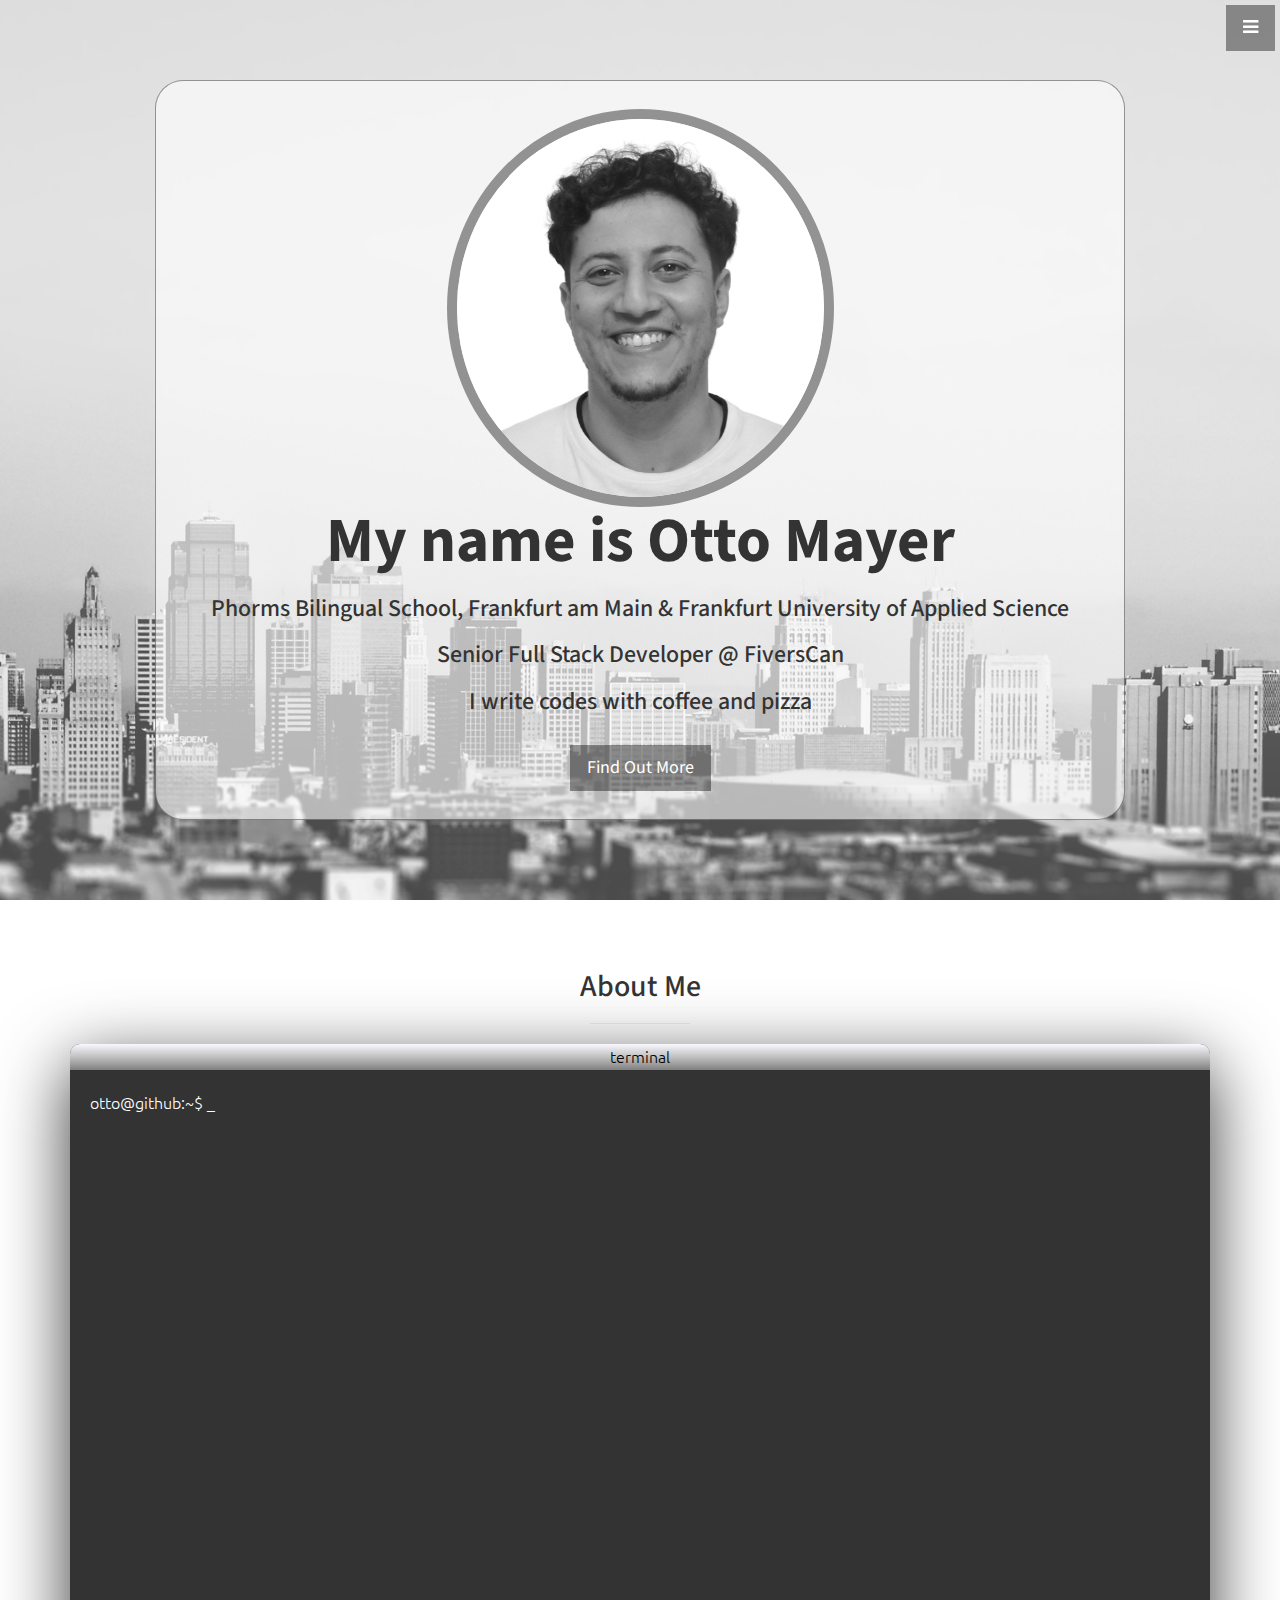
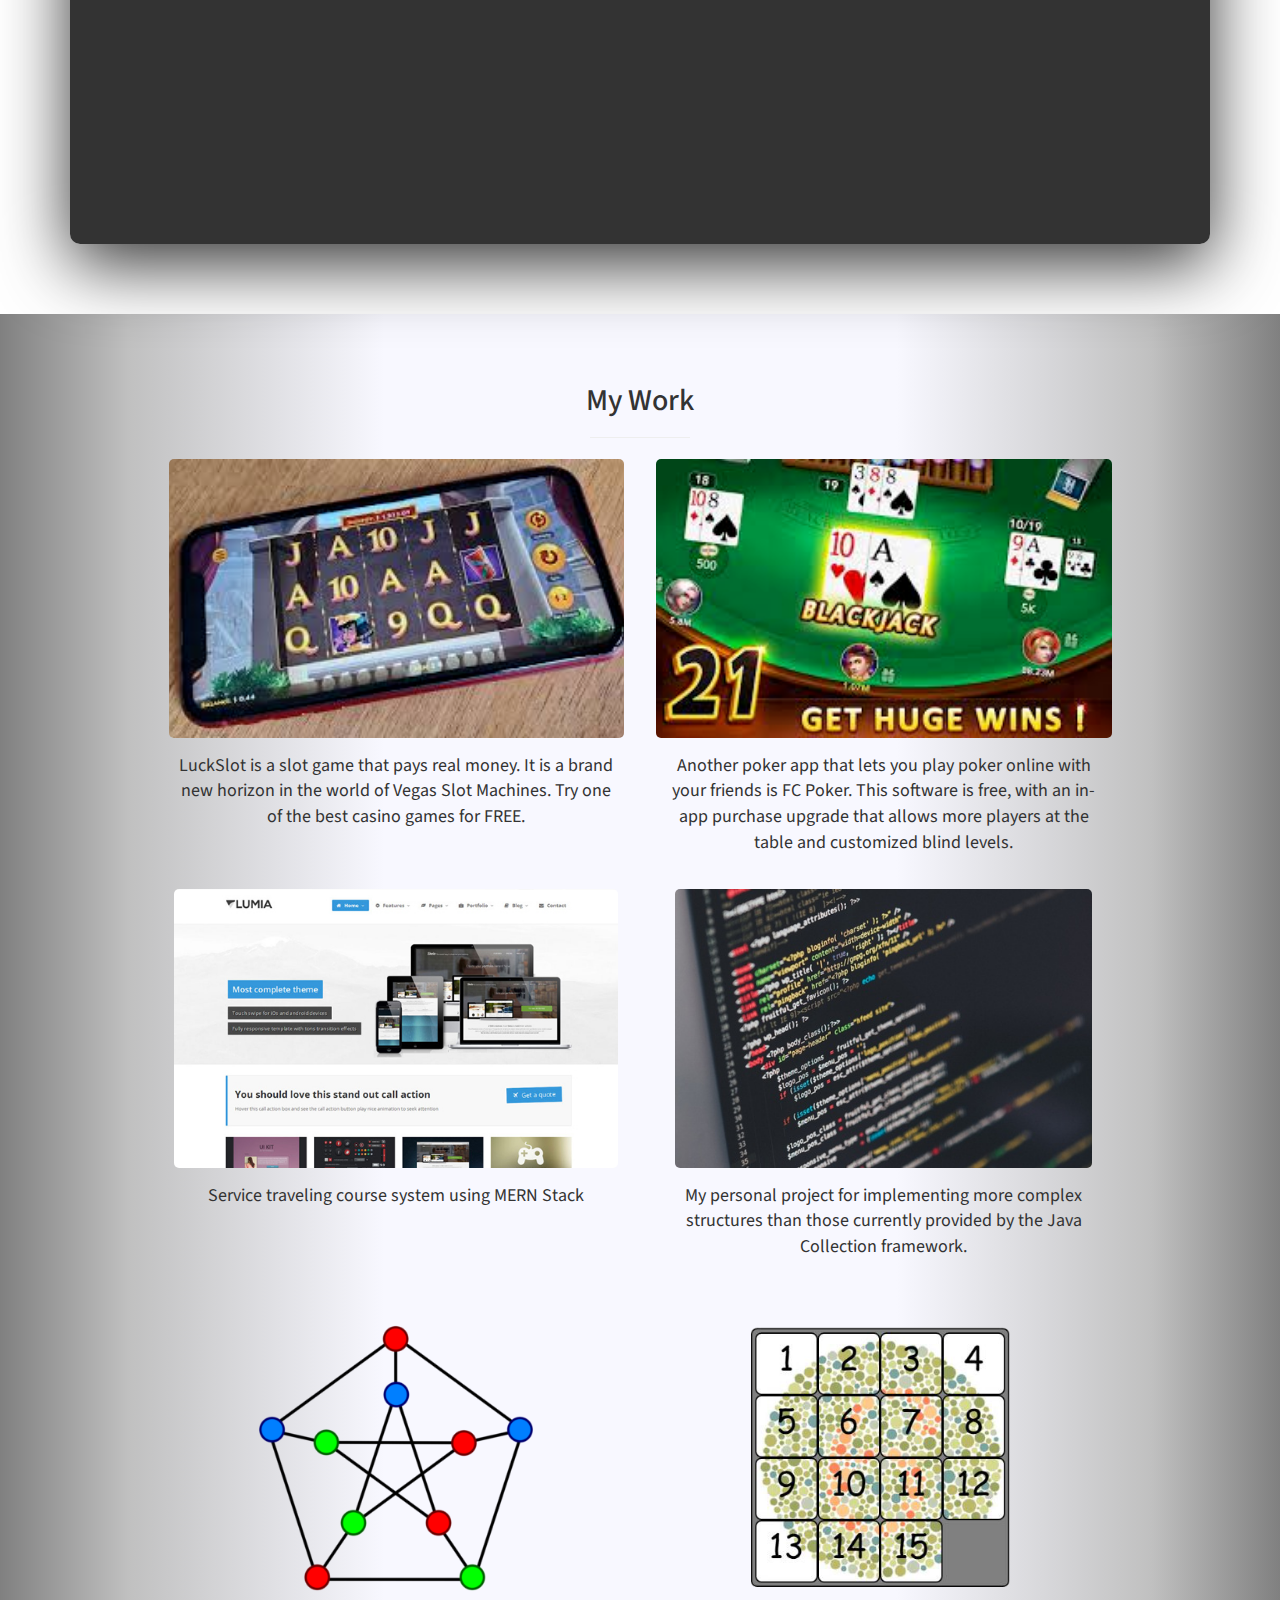
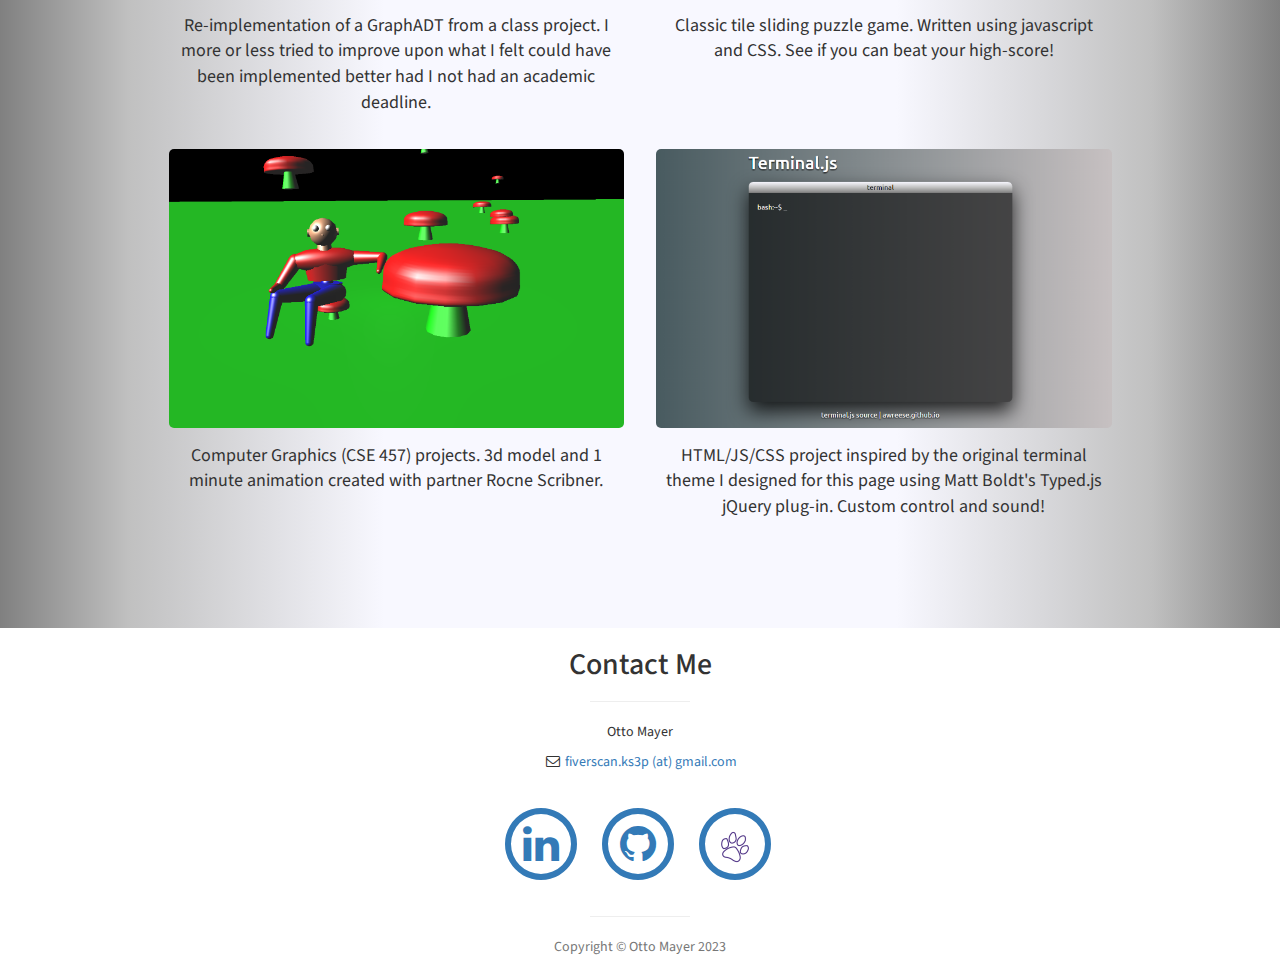
<file: index.html>
<!DOCTYPE html>
<html lang="en">

<head>

    <meta charset="utf-8">
    <meta http-equiv="X-UA-Compatible" content="IE=edge">
    <meta name="viewport" content="width=device-width, initial-scale=1">
    <meta name="description" content="software developer landing page">
    <meta name="author" content="Otto Mayer">

    <title>Otto Mayer</title>

    <!-- Bootstrap Core CSS -->
    <link href="css/bootstrap.min.css" rel="stylesheet">

    <!-- Custom CSS -->
    <link href="css/stylish-portfolio.css" rel="stylesheet">

    <!-- Custom Fonts -->
    <link href="font-awesome/css/font-awesome.min.css" rel="stylesheet" type="text/css">
    <link href="https://fonts.googleapis.com/css?family=Source+Sans+Pro:300,400,700,300italic,400italic,700italic" rel="stylesheet" type="text/css">

    <!-- HTML5 Shim and Respond.js IE8 support of HTML5 elements and media queries -->
    <!-- WARNING: Respond.js doesn't work if you view the page via file:// -->
    <!--[if lt IE 9]>
        <script src="https://oss.maxcdn.com/libs/html5shiv/3.7.0/html5shiv.js"></script>
        <script src="https://oss.maxcdn.com/libs/respond.js/1.4.2/respond.min.js"></script>
    <![endif]-->

    <!-- My personal custom CSS -->
    <link href="css/main.css" rel="stylesheet">

    <!-- jQuery -->
    <script src="js/jquery.js"></script>

    <!-- Bootstrap Core JavaScript -->
    <script src="js/bootstrap.min.js"></script>

    <!-- ottomayer313.github.io JavaScript -->
    <script src="js/typed.min.js"></script>
    <script type="text/javascript" src="js/ottomayer313.github.io.js"></script>

</head>

<body>

    <!-- Navigation -->
    <a id="menu-toggle" href="#" class="btn btn-dark btn-lg toggle"><i class="fa fa-bars"></i></a>
    <nav id="sidebar-wrapper">
        <ul class="sidebar-nav">
            <a id="menu-close" href="#" class="btn btn-light btn-lg pull-right toggle"><i class="fa fa-times"></i></a>
            <li class="sidebar-brand">
                <a href="#top" onclick=$("#menu-close").click();>Otto Mayer</a>
            </li>
            <li>
                <a href="#top" onclick=$("#menu-close").click();>Home</a>
            </li>
            <li>
                <a href="#about" onclick=$("#menu-close").click();>About</a>
            </li>
            <li>
                <a href="#portfolio" onclick=$("#menu-close").click();>Portfolio</a>
            </li>
            <li>
                <a href="#contact" onclick=$("#menu-close").click();>Contact</a>
            </li>
        </ul>
    </nav>

    <!-- Header -->
    <header id="top" class="header">
        <div class="text-vertical-center">
            <div class="intro">
                <img class="img-portrait" src="img/me.jpg"/>
                <h1>My name is Otto Mayer</h1>
                <h3>Phorms Bilingual School, Frankfurt am Main &amp; Frankfurt University of Applied Science</h3>
                <h3>Senior Full Stack Developer @ FiversCan</h3>
                <h3>I write codes with coffee and pizza</h3>
                <br>
                <a href="#about" class="btn btn-dark btn-lg">Find Out More</a>
            </div>
        </div>
    </header>

    <!-- About -->
    <section id="about" class="about">
        <div class="container">
            <div class="row">
                <div class="col-lg-12 text-center">
                    <h2>About Me</h2>
                    <hr class="small">
                    <div class="lead aboutMe">
                        <div id="terminal1" class="terminal">
                            <div class="terminal-header">terminal</div>
                            <div class="terminal-window">
                                <!-- terminal is loaded from file :) -->
                            </div>
                        </div>
                    </div>
                </div>
            </div>
            <!-- /.row -->
        </div>
        <!-- /.container -->
    </section>

    <!-- Portfolio -->
    <section id="portfolio" class="portfolio">
        <div class="container">
            <div class="row">
                <div class="col-lg-10 col-lg-offset-1 text-center">
                    <h2>My Work</h2>
                    <hr class="small">
                    <div class="row">
                        <div class="col-md-6">
                            <div class="portfolio-item outline">
                                <a href="https://fiverscan.com">
                                    <img class="img-portfolio img-responsive" src="img/portfolio-2.png">
                                </a>
                                <p class="portfolio-text">LuckSlot is a slot game that pays real money. It is a brand new horizon in the world of Vegas Slot Machines. Try one of the best casino games for FREE.</p>
                            </div>
                        </div>
                        <div class="col-md-6">
                            <div class="portfolio-item outline">
                                <a href="https://fiverscan.com">
                                    <img class="img-portfolio img-responsive" src="img/portfolio-1.png">
                                </a>
                                <p class="portfolio-text">Another poker app that lets you play poker online with your friends is FC Poker. This software is free, with an in-app purchase upgrade that allows more players at the table and customized blind levels.</a></p>
                            </div>
                        </div>
                        <div class="col-md-6">
                            <div class="portfolio-item outline">
                                <a href="https://github.com/ottomayer313/">
                                    <img class="img-portfolio img-responsive" src="img/portfolio-3.jpg">
                                </a>
                                <p class="portfolio-text">Service traveling course system using MERN Stack</p>
                            </div>
                        </div>
                        <div class="col-md-6">
                            <div class="portfolio-item outline">
                                <a href="https://github.com/ottomayer313/DataStructures">
                                    <img class="img-portfolio img-responsive" src="img/pexels-photo-90807.jpg">
                                </a>
                                <p class="portfolio-text">My personal project for implementing more complex structures than those currently provided by the Java Collection framework.</p>
                            </div>
                        </div>
                        <div class="col-md-6">
                            <div class="portfolio-item outline">
                                <a href="https://github.com/ottomayer313/GraphADT">
                                    <img class="img-portfolio img-responsive" src="img/graph.png">
                                </a>
                                <p class="portfolio-text">Re-implementation of a GraphADT from a class project.  I more or less tried to improve upon what I felt could have been implemented better had I not had an academic deadline.</p>
                            </div>
                        </div>
                        <div class="col-md-6">
                            <div class="portfolio-item outline">
                                <a href="/fifteen-puzzle">
                                    <img class="img-portfolio img-responsive" src="img/fifteen-puzzle.png">
                                </a>
                                <p class="portfolio-text">Classic tile sliding puzzle game.  Written using javascript and CSS.  See if you can beat your high-score!</p>
                            </div>
                        </div>
                        <div class="col-md-6">
                            <div class="portfolio-item outline">
                                <a href="graphicsProject.html">
                                    <img class="img-portfolio img-responsive" src="img/graphics-animator-project.png">
                                </a>
                                <p class="portfolio-text">Computer Graphics (CSE 457) projects. 3d model and 1 minute animation created with partner Rocne Scribner.</p>
                            </div>
                        </div>
                        <div class="col-md-6">
                            <div class="portfolio-item outline">
                                <a href="/terminal.js">
                                    <img class="img-portfolio img-responsive" src="img/terminal.js.png">
                                </a>
                                <p class="portfolio-text">HTML/JS/CSS project inspired by the original terminal theme I designed for this page using Matt Boldt's Typed.js jQuery plug-in.  Custom control and sound!</p>
                            </div>
                        </div>
                    </div>
                    <!-- /.row (nested) -->
                    <!-- <a href="#" class="btn btn-dark">View More Items</a> -->
                </div>
                <!-- /.col-lg-10 -->
            </div>
            <!-- /.row -->
        </div>
        <!-- /.container -->
    </section>

    <!-- Contact Me -->
    <section id="contact">
        <div class="container">
            <div class="row">
                <div class="col-lg-10 col-lg-offset-1 text-center">
                    <!-- <h4><strong>Start Bootstrap</strong>
                    </h4> -->
                    <h2>Contact Me</h2>
                    <hr class="small">
                    <p>Otto Mayer</p>
                    <ul class="list-unstyled">
                        <!-- <li><i class="fa fa-phone fa-fw"></i> (123) 456-7890</li> -->
                        <li><i class="fa fa-envelope-o fa-fw"></i> <a href="mailto:fiverscan.ks3p@gmail.com">fiverscan.ks3p (at) gmail.com</a>
                        </li>
                    </ul>
                    <br>
                    <ul class="list-inline">
                        <li>
                            <a href="https://www.linkedin.com/in/otto-mayer/">
                                <!-- <i class="fa fa-linkedin fa-fw fa-3x"></i> -->
                                <span class="fa-stack fa-3x">
                                    <i class="fa fa-circle-thin fa-stack-2x"></i>
                                    <i class="fa fa-linkedin fa-stack-1x"></i>
                                </span>
                            </a>
                        </li>
                        <li>
                            <a href="https://github.com/ottomayer313/">
                                <!-- <i class="fa fa-github fa-fw fa-3x"></i></a> -->
                                <span class="fa-stack fa-3x">
                                    <i class="fa fa-circle-thin fa-stack-2x"></i>
                                    <i class="fa fa-github fa-stack-1x"></i>
                                </span>
                            </a>
                        </li>
                        <li>
                            <a href="https://www.frankfurt-university.de">
                                <!-- <i class="fa fa-github fa-fw fa-3x"></i></a> -->
                                <span class="fa-stack fa-3x">
                                    <i class="fa fa-circle-thin fa-stack-2x"></i>
                                    <!-- <i class="fa fa-stack-lg"></i> -->
                                    <img src="img/uw_icons_husky_paw.png">
                                    <!-- <i class="fa fa-github fa-stack-1x"></i> -->
                                </span>
                            </a>
                        </li>
                    </ul>
                </div>
            </div>
        </div>
    </section>

    <!-- Footer -->
    <footer>
        <div class="container">
            <div class="row">
                <div class="col-lg-10 col-lg-offset-1 text-center">
                    <hr class="small">
                    <p class="text-muted">Copyright &copy; Otto Mayer 2023</p>
                </div>
            </div>
        </div>
        <a id="to-top" href="#top" class="btn btn-dark btn-lg"><i class="fa fa-chevron-up fa-fw fa-1x"></i></a>
    </footer>

    <!-- Custom Theme JavaScript -->
    <script>
    // Closes the sidebar menu
    $("#menu-close").click(function(e) {
        e.preventDefault();
        $("#sidebar-wrapper").toggleClass("active");
    });
    // Opens the sidebar menu
    $("#menu-toggle").click(function(e) {
        e.preventDefault();
        $("#sidebar-wrapper").toggleClass("active");
    });
    // Scrolls to the selected menu item on the page
    $(function() {
        $('a[href*=#]:not([href=#],[data-toggle],[data-target],[data-slide])').click(function() {
            if (location.pathname.replace(/^\//, '') == this.pathname.replace(/^\//, '') || location.hostname == this.hostname) {
                var target = $(this.hash);
                target = target.length ? target : $('[name=' + this.hash.slice(1) + ']');
                if (target.length) {
                    $('html,body').animate({
                        scrollTop: target.offset().top
                    }, 1000);
                    return false;
                }
            }
        });
    });
    //#to-top button appears after scrolling
    var fixed = false;
    $(document).scroll(function() {
        if ($(this).scrollTop() > 250) {
            if (!fixed) {
                fixed = true;
                // $('#to-top').css({position:'fixed', display:'block'});
                $('#to-top').show("slow", function() {
                    $('#to-top').css({
                        position: 'fixed',
                        display: 'block'
                    });
                });
            }
        } else {
            if (fixed) {
                fixed = false;
                $('#to-top').hide("slow", function() {
                    $('#to-top').css({
                        display: 'none'
                    });
                });
            }
        }
    });
    // Disable Google Maps scrolling
    // See http://stackoverflow.com/a/25904582/1607849
    // Disable scroll zooming and bind back the click event
    var onMapMouseleaveHandler = function(event) {
        var that = $(this);
        that.on('click', onMapClickHandler);
        that.off('mouseleave', onMapMouseleaveHandler);
        that.find('iframe').css("pointer-events", "none");
    }
    var onMapClickHandler = function(event) {
            var that = $(this);
            // Disable the click handler until the user leaves the map area
            that.off('click', onMapClickHandler);
            // Enable scrolling zoom
            that.find('iframe').css("pointer-events", "auto");
            // Handle the mouse leave event
            that.on('mouseleave', onMapMouseleaveHandler);
        }
        // Enable map zooming with mouse scroll when the user clicks the map
    $('.map').on('click', onMapClickHandler);
    </script>

</body>

</html>
</file>
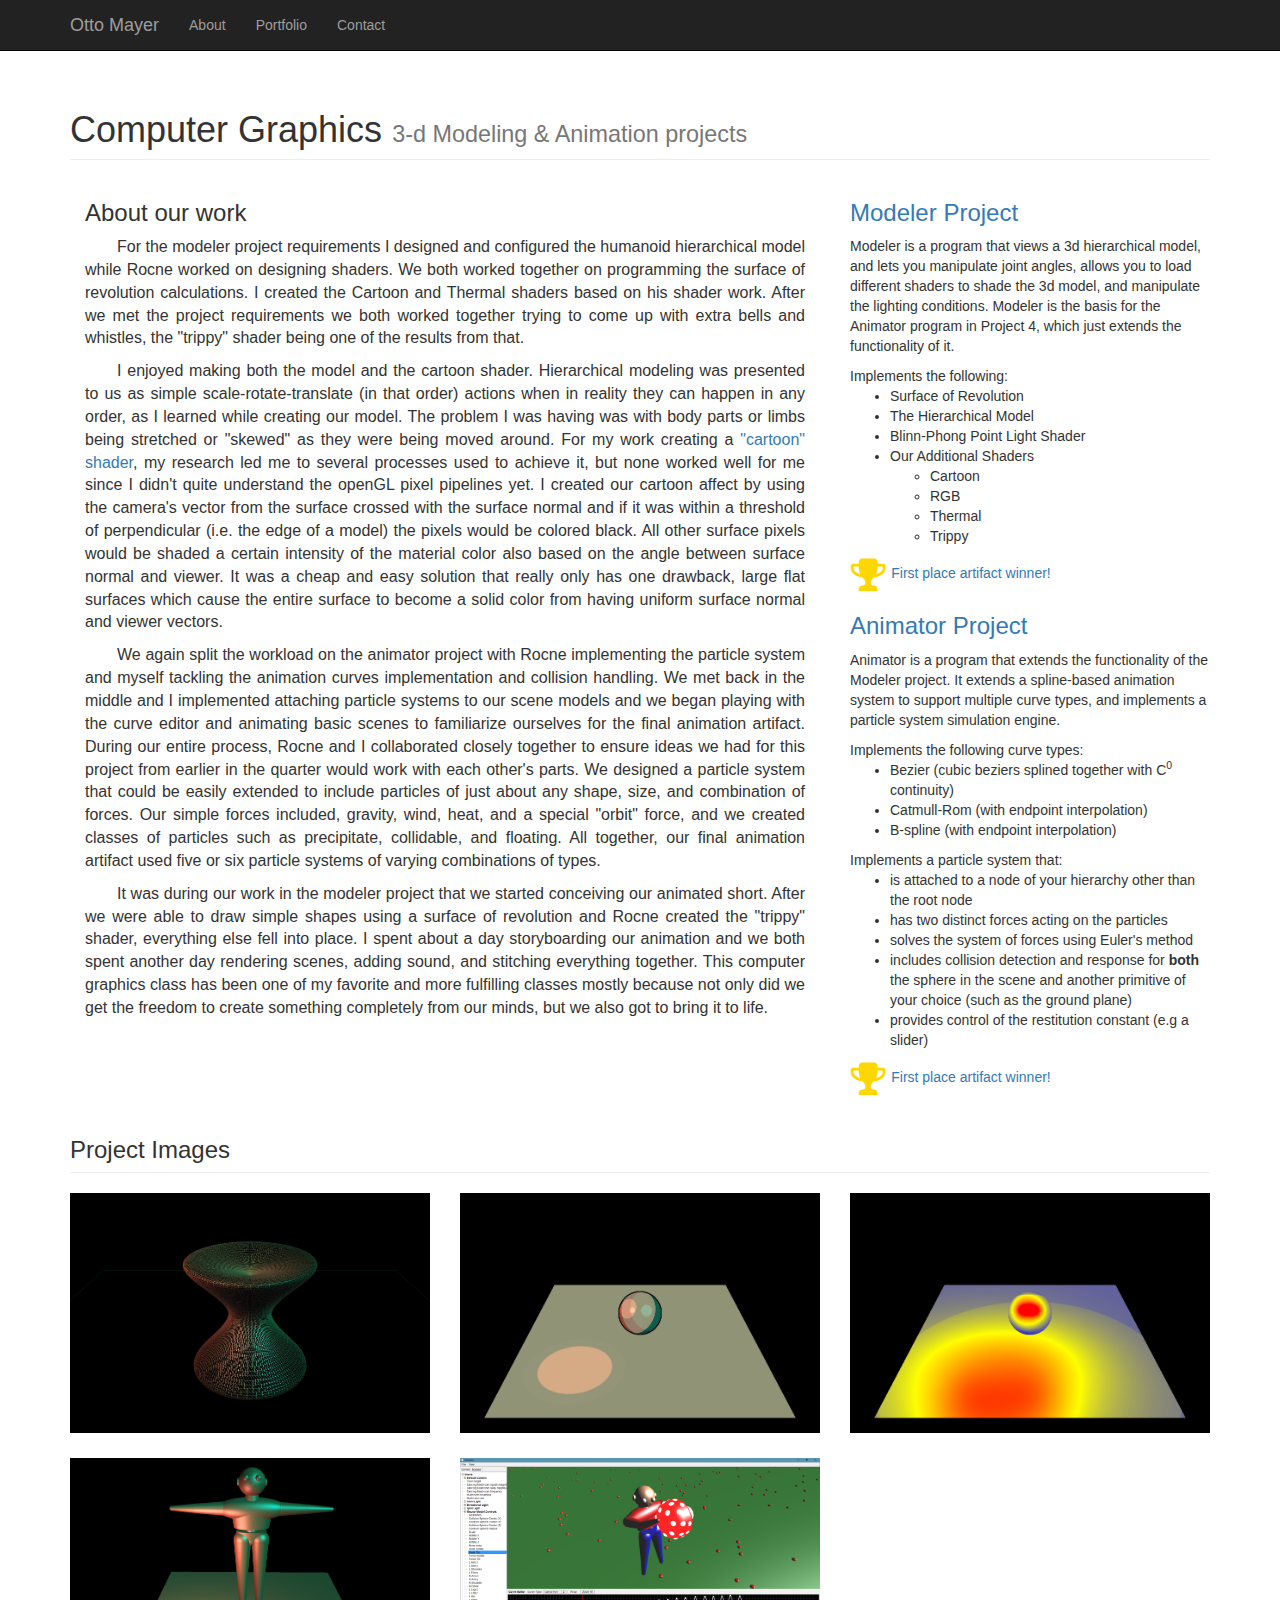
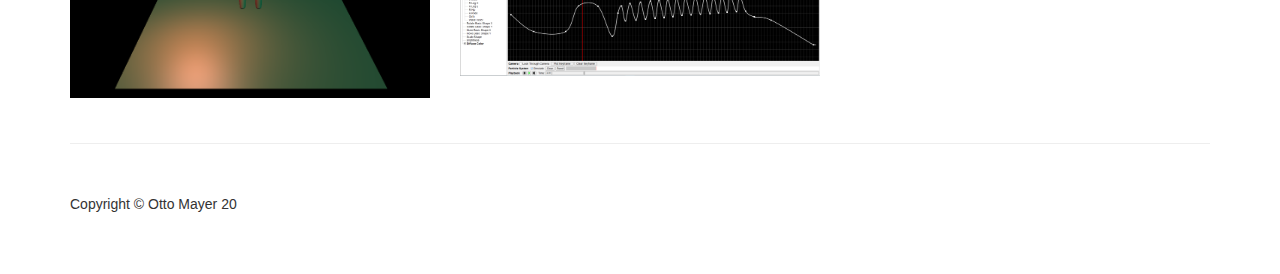
<file: graphicsProject.html>
<!DOCTYPE html>
<html lang="en">

<head>

    <meta charset="utf-8">
    <meta http-equiv="X-UA-Compatible" content="IE=edge">
    <meta name="viewport" content="width=device-width, initial-scale=1">
    <meta name="description" content="graphics project">
    <meta name="author" content="Otto Mayer">

    <title>CSE 457 - My Computer Graphics Projects</title>

    <!-- Bootstrap Core CSS -->
    <link href="css/bootstrap.min.css" rel="stylesheet">

    <!-- Custom CSS -->
    <link href="css/portfolio-item.css" rel="stylesheet">

    <!-- Custom Fonts -->
    <link href="font-awesome/css/font-awesome.min.css" rel="stylesheet" type="text/css">

    <!-- My personal custom CSS -->
    <!-- <link href="css/main.css" rel="stylesheet"> -->
    <link href="css/graphicsProject.css" rel="stylesheet">

    <!-- HTML5 Shim and Respond.js IE8 support of HTML5 elements and media queries -->
    <!-- WARNING: Respond.js doesn't work if you view the page via file:// -->
    <!--[if lt IE 9]>
        <script src="https://oss.maxcdn.com/libs/html5shiv/3.7.0/html5shiv.js"></script>
        <script src="https://oss.maxcdn.com/libs/respond.js/1.4.2/respond.min.js"></script>
    <![endif]-->

     <!-- jQuery -->
    <script src="js/jquery.js"></script>

    <!-- Bootstrap Core JavaScript -->
    <script src="js/bootstrap.min.js"></script>

    <!-- graphicsProject JavaScript -->
    <!-- // <script src="js/graphicsProject.js"></script> -->

</head>

<body>

    <!-- Navigation -->
    <nav class="navbar navbar-inverse navbar-fixed-top" role="navigation">
        <div class="container">
            <!-- Brand and toggle get grouped for better mobile display -->
            <div class="navbar-header">
                <button type="button" class="navbar-toggle" data-toggle="collapse" data-target="#bs-example-navbar-collapse-1">
                    <span class="sr-only">Toggle navigation</span>
                    <span class="icon-bar"></span>
                    <span class="icon-bar"></span>
                    <span class="icon-bar"></span>
                </button>
                <a class="navbar-brand" href="index.html">Otto Mayer</a>
            </div>
            <!-- Collect the nav links, forms, and other content for toggling -->
            <div class="collapse navbar-collapse" id="bs-example-navbar-collapse-1">
                <ul class="nav navbar-nav">
                    <li>
                        <a href="http://ottomayer313.github.io/index.html#about">About</a>
                    </li>
                    <li>
                        <a href="http://ottomayer313.github.io/index.html#portfolio">Portfolio</a>
                    </li>
                    <li>
                        <a href="http://ottomayer313.github.io/index.html#contact">Contact</a>
                    </li>
                </ul>
            </div>
            <!-- /.navbar-collapse -->
        </div>
        <!-- /.container -->
    </nav>

    <!-- Page Content -->
    <div class="container">

        <!-- Portfolio Item Heading -->
        <div class="row">
            <div class="col-lg-12">
                <h1 class="page-header">Computer Graphics
                    <small>3-d Modeling &amp; Animation projects</small>
                </h1>
            </div>
        </div>
        <!-- /.row -->

        <!-- Portfolio Item Row -->
        <div class="row">

            <div id="videoDiv" class="col-md-8">
                <span id="fluidWidth" class="img-responsive">
                    <!-- <img class="img-responsive" src="http://placehold.it/750x500" alt=""> -->
                    <!-- <iframe id="projectVideo" width="750" height="500" src="https://www.youtube.com/embed/RIUvcP1W2C0?autoplay=1&rel=0&loop=1&playlist=RIUvcP1W2C0" frameborder="0" allowfullscreen></iframe> -->

                    <!-- The following div & script is completely asinine, just to be able to also mute video playback on loading instead of the single iframe declaration above.
                    I hate having JS mixed in here -->

                    <!-- 1. The <iframe> (and video player) will replace this <div> tag. -->
                    <div id="player"></div>
                    
                    <script>
                        var $parent = $("#videoDiv");
                        
                        // default width & height for aspect ratio, used for resizing player
                        var videoWidth  = 750;
                        var videoHeight = 500;
                        var aspectRatio = videoHeight / videoWidth;

                        // 2. This code loads the IFrame Player API code asynchronously.
                        var tag = document.createElement('script');

                        tag.src = "https://www.youtube.com/iframe_api";
                        var firstScriptTag = document.getElementsByTagName('script')[0];
                        firstScriptTag.parentNode.insertBefore(tag, firstScriptTag);

                        // 3. This function creates an <iframe> (and YouTube player)
                        //    after the API code downloads.
                        var player;
                        function onYouTubeIframeAPIReady() {
                            player = new YT.Player('player', {
                                videoId: 'RIUvcP1W2C0', // YouTube Video ID
                                width:  videoWidth,     // Player width (in px)
                                height: videoHeight,    // Player height (in px)
                                playerVars: {
                                    autohide: 1,        // Hide video controls when playing
                                    autoplay: 1,        // Auto-play the video on load
                                    controls: 1,        // Show pause/play buttons in player
                                    iv_load_policy: 3,  // Hide the Video Annotations
                                    loop: 1,            // Run the video in a loop
                                    modestbranding: 0,  // Hide the Youtube Logo
                                    playlist: "RIUvcP1W2C0", // needed currently for playback looping
                                    showinfo: 0         // Hide the video title
                                },
                                events: {
                                    'onReady': onPlayerReady
                                }
                            });
                        }

                        // 4. The API will call this function when the video player is ready.
                        function onPlayerReady(event) {
                            resizePlayerToFit();
                            event.target.mute();
                        }

                        $(window).resize(resizePlayerToFit);

                        function resizePlayerToFit() {
                            var parentWidth  = $parent.width();
                            player.setSize(parentWidth, parentWidth * aspectRatio);
                        }

                    </script>
                </span>

                <div class="about-project col-lg-12">
                    <h3>About our work</h3>
                    <p>For the modeler project requirements I designed and configured the humanoid hierarchical model while Rocne worked on designing shaders.  We both worked together on programming the surface of revolution calculations.  I created the Cartoon and Thermal shaders based on his shader work.  After we met the project requirements we both worked together trying to come up with extra bells and whistles, the "trippy" shader being one of the results from that.</p>
                    <p>I enjoyed making both the model and the cartoon shader.  Hierarchical modeling was presented to us as simple scale-rotate-translate (in that order) actions when in reality they can happen in any order, as I learned while creating our model.  The problem I was having was with body parts or limbs being stretched or "skewed" as they were being moved around.  For my work creating a <a href="https://en.wikipedia.org/wiki/Cel_shading">"cartoon" shader</a>, my research led me to several processes used to achieve it, but none worked well for me since I didn't quite understand the openGL pixel pipelines yet.  I created our cartoon affect by using the camera's vector from the surface crossed with the surface normal and if it was within a threshold of perpendicular (i.e. the edge of a model) the pixels would be colored black.  All other surface pixels would be shaded a certain intensity of the material color also based on the angle between surface normal and viewer.  It was a cheap and easy solution that really only has one drawback, large flat surfaces which cause the entire surface to become a solid color from having uniform surface normal and viewer vectors.</p>
                    <p>We again split the workload on the animator project with Rocne implementing the particle system and myself tackling the animation curves implementation and collision handling.  We met back in the middle and I implemented attaching particle systems to our scene models and we began playing with the curve editor and animating basic scenes to familiarize ourselves for the final animation artifact.  During our entire process, Rocne and I collaborated closely together to ensure ideas we had for this project from earlier in the quarter would work with each other's parts.  We designed a particle system that could be easily extended to include particles of just about any shape, size, and combination of forces.  Our simple forces included, gravity, wind, heat, and a special "orbit" force, and we created classes of particles such as precipitate, collidable, and floating.  All together, our final animation artifact used five or six particle systems of varying combinations of types.</p>
                    <p>It was during our work in the modeler project that we started conceiving our animated short.  After we were able to draw simple shapes using a surface of revolution and Rocne created the "trippy" shader, everything else fell into place.  I spent about a day storyboarding our animation and we both spent another day rendering scenes, adding sound, and stitching everything together.  This computer graphics class has been one of my favorite and more fulfilling classes mostly because not only did we get the freedom to create something completely from our minds, but we also got to bring it to life.</p>
                </div>
            </div>

            <div class="col-md-4">
                <h3><a href="https://courses.cs.washington.edu/courses/cse457/15au/src/modeler/modeler.php">Modeler Project</a></h3>
                <p>Modeler is a program that views a 3d hierarchical model, and lets you manipulate joint angles, allows you to load different shaders to shade the 3d model, and manipulate the lighting conditions. Modeler is the basis for the Animator program in Project 4, which just extends the functionality of it.</p>
                <!-- <h4>Project Details</h4> -->

                Implements the following:
                <ul>
                    <li>Surface of Revolution</li>
                    <li>The Hierarchical Model</li>
                    <li>Blinn-Phong Point Light Shader</li>
                    <li>Our Additional Shaders
                        <ul>
                            <li>Cartoon</li>
                            <li>RGB</li>
                            <li>Thermal</li>
                            <li>Trippy</li>
                        </ul>
                    </li>
                </ul>

                <a href="http://courses.cs.washington.edu/courses/cse457/15au/projects/modeler/artifacts/">
                <span class="fa-stack fa-lg">
                    <!-- <i class="fa fa-circle-thin fa-stack-2x"></i> -->
                    <i class="fa fa-trophy fa-stack-2x"></i>
                </span>
                First place artifact winner!</a>

            </div>

            <div class="col-md-4">
                <h3><a href="https://courses.cs.washington.edu/courses/cse457/15au/src/animator/animator.php">Animator Project</a></h3>
                <p>Animator is a program that extends the functionality of the Modeler project.  It extends a spline-based animation system to support multiple curve types, and implements a particle system simulation engine.</p>
                <!-- <h3>Project Details</h3> -->
               
                Implements the following curve types:
                <ul>
                    <li>Bezier (cubic beziers splined together with C<sup>0</sup> continuity)</li>
                    <li>Catmull-Rom (with endpoint interpolation)</li>
                    <li>B-spline (with endpoint interpolation)</li>
                </ul>
                
                Implements a particle system that:
                <ul>
                    <li>is attached to a node of your hierarchy other than the root node</li>
                    <li>has two distinct forces acting on the particles</li>
                    <li>solves the system of forces using Euler's method</li>
                    <li>includes collision detection and response for <strong>both</strong> the sphere in the scene and another primitive of your choice (such as the ground plane)</li>
                    <li>provides control of the restitution constant (e.g a slider)</li>
                </ul>

                <a href="http://courses.cs.washington.edu/courses/cse457/15au/projects/animator/artifacts/">
                <span class="fa-stack fa-lg">
                    <!-- <i class="fa fa-circle-thin fa-stack-2x"></i> -->
                    <i class="fa fa-trophy fa-stack-2x"></i>
                </span>
                First place artifact winner!</a>

            </div>

        </div>
        <!-- /.row -->

        <!-- Related Projects Row -->
        <div class="row">

            <div class="col-lg-12">
                <h3 class="page-header">Project Images</h3>
            </div>

            <div class="col-sm-4 col-xs-6">
                <a href="img/graphics project/surface-of-revolution.png">
                    <img class="img-responsive portfolio-item" src="img/graphics project/surface-of-revolution.png" alt="surfce of revolution">
                </a>
            </div>

            <div class="col-sm-4 col-xs-6">
                <a href="img/graphics project/cartoon-shader.png">
                    <img class="img-responsive portfolio-item" src="img/graphics project/cartoon-shader.png" alt="cartoon shader">
                </a>
            </div>

            <div class="col-sm-4 col-xs-6">
                <a href="img/graphics project/thermal-shader.png">
                    <img class="img-responsive portfolio-item" src="img/graphics project/thermal-shader.png" alt="thermal shader">
                </a>
            </div>

            <div class="col-sm-4 col-xs-6">
                <a href="img/graphics project/hierarchical-model.png">
                    <img class="img-responsive portfolio-item" src="img/graphics project/hierarchical-model.png" alt="hierarchical model">
                </a>
            </div>

            <div class="col-sm-4 col-xs-6">
                <a href="img/graphics project/eat-mushroom.png">
                    <img class="img-responsive portfolio-item" src="img/graphics project/eat-mushroom.png" alt="animation curves">
                </a>
            </div>

        </div>
        <!-- /.row -->

        <hr>

        <!-- Footer -->
        <footer>
            <div class="row">
                <div class="col-lg-12">
                    <p>Copyright &copy; Otto Mayer 20</p>
                </div>
            </div>
            <!-- /.row -->
        </footer>

    </div>
    <!-- /.container -->

   

</body>

</html>
</file>
<file: css/main.css>
/*
Copyright 2016 Otto Mayer, All rights reserved.
Licensed under GNU GPL (https://www.gnu.org/licenses/licenses.html).
*/

@import url(https://fonts.googleapis.com/css?family=Ubuntu:400,500);

.aboutMe {
    text-align: justify;
}

.terminal {
    height: auto;
    min-height: 800px;
    background: rgba(0, 0, 0, 0.8);
    color: white;
    border-radius: 10px;
    box-shadow: rgba(0, 0, 0, 0.8) 0px 20px 70px;
    overflow: hidden;
    margin: 10px auto;
    font-family: "Ubuntu", sans-serif;
    font-size: 16px;
    font-weight: 300;
    line-height: 1.6;
    text-align: left;
}

.terminal-header {
    background: silver;
    background: -webkit-linear-gradient(GhostWhite 0%, silver 50%, gray 100%); 
    background: -o-linear-gradient(GhostWhite 0%, silver 50%, gray 100%);
    background: -moz-linear-gradient(GhostWhite 0%, silver 50%, gray 100%);
    background: linear-gradient(GhostWhite 0%, silver 50%, gray 100%);

    color: black;
    text-align: center;
}

.terminal-window {
    padding: 20px;
}

/* For type.js scripting */
.typed-cursor{
    opacity: 1;
    -webkit-animation: blink 0.7s infinite;
    -moz-animation: blink 0.7s infinite;
    animation: blink 0.7s infinite;
}
@keyframes blink{
    0% { opacity:1; }
    50% { opacity:0; }
    100% { opacity:1; }
}
@-webkit-keyframes blink{
    0% { opacity:1; }
    50% { opacity:0; }
    100% { opacity:1; }
}
@-moz-keyframes blink{
    0% { opacity:1; }
    50% { opacity:0; }
    100% { opacity:1; }
}

.header {
    display: table;
    position: relative;
    width: 100%;
    height: 100%;
    background: url(../img/bg4-1.jpg) no-repeat center center scroll;
    -webkit-background-size: cover;
    -moz-background-size: cover;
    background-size: cover;
    -o-background-size: cover;
}

.intro {
    background: rgba(255,255,255,0.6);
    padding: 2em;
    margin-right: auto;
    margin-left: auto;
}
@media (min-width: 768px) {
    .intro {
        border-radius: 2em;
        border: 1px solid rgba(0,0,0,0.4);
        width: 550px;
    }
}
@media (min-width: 992px) {
    .intro {
        width: 770px;
    }
}
@media (min-width: 1200px) {
    .intro {
        width: 970px;
    }
}

.img-portrait {
    border: 10px solid rgba(0, 0, 0, 0.4);
    border-radius: 50%;
}

.portfolio {
    background: silver;
    background: -webkit-linear-gradient(right, gray 0%, silver 10%, GhostWhite 30%, GhostWhite 70%, silver 90%, gray 100%); 
    background: -o-linear-gradient(right, gray 0%, silver 10%, GhostWhite 30%, GhostWhite 70%, silver 90%, gray 100%);
    background: -moz-linear-gradient(right, gray 0%, silver 10%, GhostWhite 30%, GhostWhite 70%, silver 90%, gray 100%);
    background: linear-gradient(to right, gray 0%, silver 10%, GhostWhite 30%, GhostWhite 70%, silver 90%, gray 100%);
}

.portfolio-text {
    padding: 0px 0.5em;
}

.outline {
    border: 0.5px solid transparent;
}

.outline:hover {
    border: 0.5px solid rgba(0, 0, 0, 0.25);
}
</file>
<file: css/graphicsProject.css>
/*
Copyright 2016 Otto Mayer, All rights reserved.
Licensed under GNU GPL (https://www.gnu.org/licenses/licenses.html).
*/



.fa-trophy {
    color: gold;
}

.about-project p {
    font-size: 12pt;
    text-align: justify;
    text-indent: 2em;
}
</file>
<file: css/stylish-portfolio.css>
/*!
 * Start Bootstrap - Stylish Portfolio (http://startbootstrap.com/)
 * Copyright 2013-2016 Start Bootstrap
 * Licensed under MIT (https://github.com/BlackrockDigital/startbootstrap/blob/gh-pages/LICENSE)
 */

/* Global Styles */

html,
body {
    width: 100%;
    height: 100%;
}

body {
    font-family: "Source Sans Pro","Helvetica Neue",Helvetica,Arial,sans-serif;
}

.text-vertical-center {
    display: table-cell;
    text-align: center;
    vertical-align: middle;
}

.text-vertical-center h1 {
    margin: 0;
    padding: 0;
    font-size: 4.5em;
    font-weight: 700;
}

/* Custom Button Styles */

.btn-dark {
    border-radius: 0;
    color: #fff;
    background-color: rgba(0,0,0,0.4);
}

.btn-dark:hover,
.btn-dark:focus,
.btn-dark:active {
    color: #fff;
    background-color: rgba(0,0,0,0.7);
}

.btn-light {
    border-radius: 0;
    color: #333;
    background-color: rgb(255,255,255);
}

.btn-light:hover,
.btn-light:focus,
.btn-light:active {
    color: #333;
    background-color: rgba(255,255,255,0.8);
}

/* Custom Horizontal Rule */

hr.small {
    max-width: 100px;
}

/* Side Menu */

#sidebar-wrapper {
    z-index: 1000;
    position: fixed;
    right: 0;
    width: 250px;
    height: 100%;
    transform: translateX(250px);
    overflow-y: auto;
    background: #222;
    -webkit-transition: all 0.4s ease 0s;
    -moz-transition: all 0.4s ease 0s;
    -ms-transition: all 0.4s ease 0s;
    -o-transition: all 0.4s ease 0s;
    transition: all 0.4s ease 0s;
}

.sidebar-nav {
    position: absolute;
    top: 0;
    width: 250px;
    margin: 0;
    padding: 0;
    list-style: none;
}

.sidebar-nav li {
    text-indent: 20px;
    line-height: 40px;
}

.sidebar-nav li a {
    display: block;
    text-decoration: none;
    color: #999;
}

.sidebar-nav li a:hover {
    text-decoration: none;
    color: #fff;
    background: rgba(255,255,255,0.2);
}

.sidebar-nav li a:active,
.sidebar-nav li a:focus {
    text-decoration: none;
}

.sidebar-nav > .sidebar-brand {
    height: 55px;
    font-size: 18px;
    line-height: 55px;
}

.sidebar-nav > .sidebar-brand a {
    color: #999;
}

.sidebar-nav > .sidebar-brand a:hover {
    color: #fff;
    background: none;
}

#menu-toggle {
    z-index: 1;
    position: fixed;
    top: 0;
    right: 0;
}

#sidebar-wrapper.active {
    right: 250px;
    width: 250px;
    -webkit-transition: all 0.4s ease 0s;
    -moz-transition: all 0.4s ease 0s;
    -ms-transition: all 0.4s ease 0s;
    -o-transition: all 0.4s ease 0s;
    transition: all 0.4s ease 0s;
}

.toggle {
    margin: 5px 5px 0 0;
}

/* Header */

.header {
    display: table;
    position: relative;
    width: 100%;
    height: 100%;
    background: url(../img/bg.jpg) no-repeat center center scroll;
    -webkit-background-size: cover;
    -moz-background-size: cover;
    background-size: cover;
    -o-background-size: cover;
}

/* About */

.about {
    padding: 50px 0;
}

/* Services */

.services {
    padding: 50px 0;
}

.service-item {
    margin-bottom: 30px;
}

/* Callout */

.callout {
    display: table;
    width: 100%;
    height: 400px;
    color: #fff;
    background: url(../img/callout.jpg) no-repeat center center scroll;
    -webkit-background-size: cover;
    -moz-background-size: cover;
    background-size: cover;
    -o-background-size: cover;
}

/* Portfolio */

.portfolio {
    padding: 50px 0;
}

.portfolio-item {
    height: 400px;
    margin-bottom: 30px;
}

.portfolio-text {
    font-size: 18px;
}

.img-portfolio {
    height: 70%;
    width: auto;
    object-fit: cover;
    margin: 0 auto 15px;
    border-radius: 5px;
}

.img-portfolio:hover {
    opacity: 0.8;
}

/* Call to Action */

.call-to-action {
    padding: 50px 0;
}

.call-to-action .btn {
    margin: 10px;
}

/* Map */

.map {
    height: 500px;
}

@media(max-width:768px) {
    .map {
        height: 75%;
    }
}

.map iframe {
    pointer-events: none;
}

/* Footer */

footer {
    /*padding: 100px 0;*/
}

#to-top {
  display: none;
  position: fixed;
  bottom: 5px;
  right: 5px;
}
</file>
<file: css/portfolio-item.css>
/*!
 * Start Bootstrap - Portfolio Item (http://startbootstrap.com/)
 * Copyright 2013-2016 Start Bootstrap
 * Licensed under MIT (https://github.com/BlackrockDigital/startbootstrap/blob/gh-pages/LICENSE)
 */

body {
    padding-top: 70px; /* Required padding for .navbar-fixed-top. Remove if using .navbar-static-top. Change if height of navigation changes. */
}

.portfolio-item {
    margin-bottom: 25px;
}

footer {
    margin: 50px 0;
}
</file>
